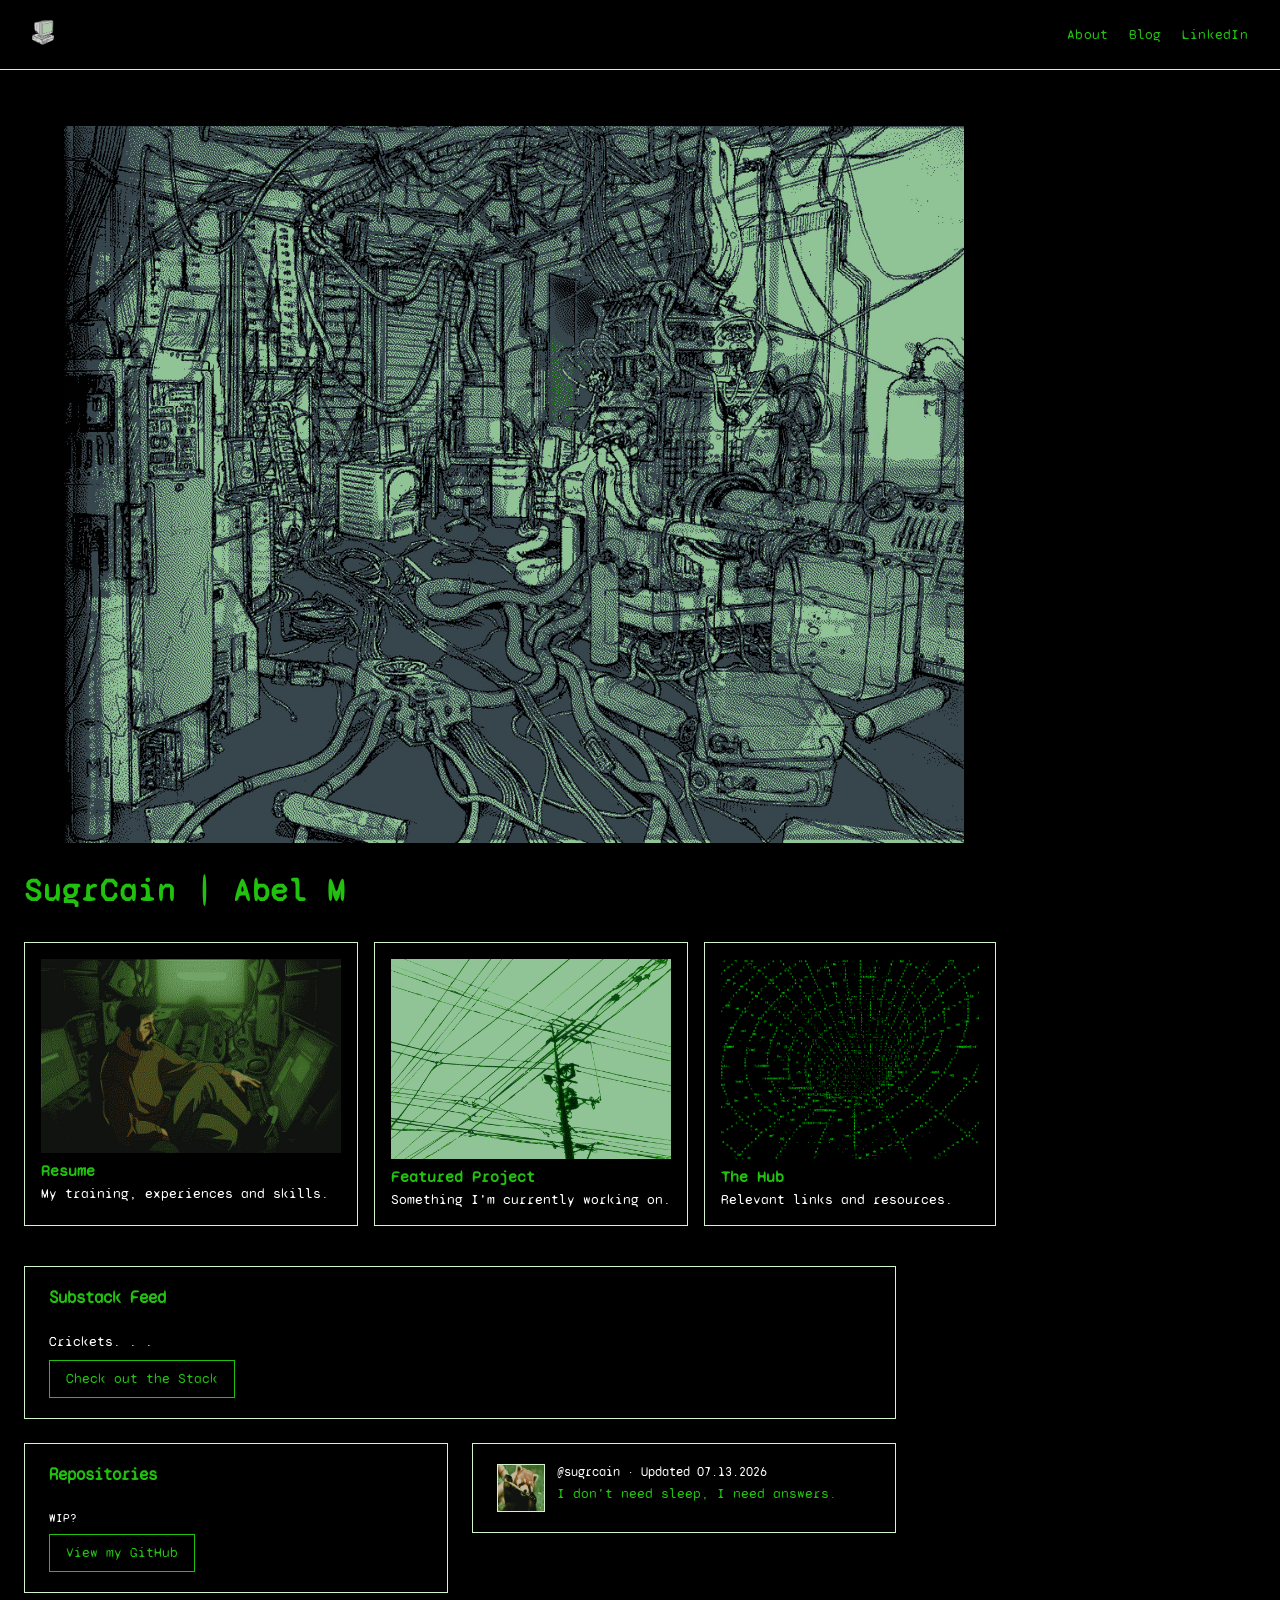
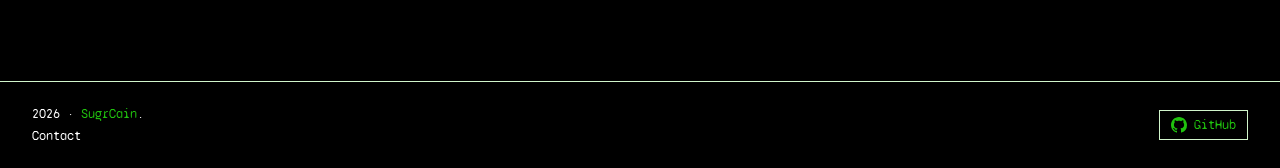
<file: index.html>
<!DOCTYPE html>
<!--
.d8888b.                             .d8888b.           d8b
d88P  Y88b                           d88P  Y88b          Y8P
Y88b.                                888    888
"Y888b.   888  888  .d88b.  888d888 888         8888b.  888 88888b.
   "Y88b. 888  888 d88P"88b 888P"   888            "88b 888 888 "88b
     "888 888  888 888  888 888     888    888 .d888888 888 888  888
Y88b  d88P Y88b 888 Y88b 888 888     Y88b  d88P 888  888 888 888  888
"Y8888P"   "Y88888  "Y88888 888      "Y8888P"  "Y888888 888 888  888
                        888
                   Y8b d88P
                    "Y88P"
-->
<html lang="en">
<head>
<meta charset="UTF-8">
<meta name="viewport" content="width=device-width,initial-scale=1">
<title>SugrCain | Abel M</title>
<link rel="preconnect" href="https://fonts.googleapis.com">
<link rel="preconnect" href="https://fonts.gstatic.com" crossorigin>
<link rel="icon" type="image/x-icon" href="assets/favicon.ico">
<link href="https://fonts.googleapis.com/css2?family=Syne+Mono&display=swap" rel="stylesheet">
<link rel="stylesheet" href="style.css">
</head>
<body class="fade-in-up">

  <header class="page-header">
     <a href="./">
     <img src="assets/header.png" style="max-height: 25px; max-width: 25px;" alt="Home">
     </a>
    <nav>
      <a href="./about">About</a>
      <a href="https://substack.com/@sugrcain/posts">Blog</a>
      <a href="https://www.linkedin.com/in/abel-m/">LinkedIn</a>
    </nav>
  </header>

  <div id="container">
    <main>
      <article class="mainContent">

        <figure>

            <img src="assets/recluse.jpg" style="max-height: 800px; max-width: 900px;">

        </figure>

        <h1 id="title" class="homeTitle">SugrCain | Abel M </h1>

        <div class="listing">
          <div class="projects">
            <a href="./resume">
                <img id="img-port" src="assets/converse.jpg" alt="Resume">
              <h3 id="resume">Resume <span class="header-anchor">#</span></h3>
            </a>
            <p>My training, experiences and skills.</p>
          </div>
          <div class="projects">
            <a href="https://github.com/sugrcain/mappy">
                <img id="img-port" src="assets/pwrlines.jpg" alt="Featured Project">
              <h3 id="fproject">Featured Project <span class="header-anchor">#</span></h3>
            </a>
            <p>Something I'm currently working on.</p>
          </div>
          <div class="projects">
            <a href="./hub">
                <img id="img-port" src="assets/portal.gif" alt="The Hub">
              <h3 id="hub">The Hub <span class="header-anchor">#</span></h3>
            </a>
            <p>Relevant links and resources.</p>
          </div>
        </div>

        <!-- ===== Substack RSS feed ===== -->
        <section id="rssFeed" class="box">
          <h2 id="feed">Substack Feed <a class="header-anchor" href="#feed">#</a></h2>
          <ul id="rssFeedList">
            <li class="rss-empty">Loading posts…</li>
          </ul>
          <a class="btn" href="#" id="rssFeedLink" target="_blank" rel="noopener noreferrer">Check out the Stack</a>
        </section>

        <div class="col colTwo">
          <!-- ===== GitHub repos ===== -->
          <section id="githubRepos" class="box">
            <h2 id="repositorios">Repositories <a class="header-anchor" href="#repositorios">#</a></h2>
            <ul id="githubRepoList">
              <li class="repo-desc">Loading Repositories…</li>
            </ul>
            <a class="btn" href="#" id="githubProfileLink" target="_blank" rel="noopener noreferrer">View my GitHub</a>
          </section>

          <section class="box">
              <div style="display:flex; gap:.75rem; align-items:flex-start;">
                <img src="assets/redpander.jpg" style="width:48px;height:48px;border:1px solid var(--line);" alt="">
                <div>
                  <div style="font-size:.8rem; color:var(--muted); margin-bottom:.3rem;">
                    <span>@sugrcain</span> · <span>Updated 07.13.2026</span>
                  </div>
                  <p style="margin:0; font-size:.85rem;">I don't need sleep, I need answers.</p>
                </div>
              </div>
          </section>
        </div>

      </article>
    </main>
  </div>

  <footer class="page-footer">
    <div>
      <span>2026</span> ·
      <a href="./about">SugrCain</a>.
      <div class="footer-links" style="margin-top:.4rem;">
        <a href="mailto:sugrcain@pm.me?subject=Neat%20Portfolio&body=I%20was%20stalking%20your%20portfolio%20:)%20.">Contact</a>
      </div>
    </div>

    <!-- bottom-right: GitHub link -->
    <a class="footer-github" href="https://github.com/sugrcain" target="_blank" rel="noopener noreferrer">
      <svg viewBox="0 0 16 16" aria-hidden="true">
        <path d="M8 0C3.58 0 0 3.58 0 8c0 3.54 2.29 6.53 5.47 7.59.4.07.55-.17.55-.38
                 0-.19-.01-.82-.01-1.49-2.01.37-2.53-.49-2.69-.94-.09-.23-.48-.94-.82-1.13
                 -.28-.15-.68-.52-.01-.53.63-.01 1.08.58 1.23.82.72 1.21 1.87.87 2.33.66.07-.52.28-.87.51-1.07
                 -1.78-.2-3.64-.89-3.64-3.95 0-.87.31-1.59.82-2.15-.08-.2-.36-1.02.08-2.12 0 0 .67-.21 2.2.82
                 .64-.18 1.32-.27 2-.27.68 0 1.36.09 2 .27 1.53-1.04 2.2-.82 2.2-.82.44 1.1.16 1.92.08 2.12
                 .51.56.82 1.27.82 2.15 0 3.07-1.87 3.75-3.65 3.95.29.25.54.73.54 1.48
                 0 1.07-.01 1.93-.01 2.2 0 .21.15.46.55.38A8.01 8.01 0 0 0 16 8c0-4.42-3.58-8-8-8Z"/>
      </svg>
      GitHub
    </a>
  </footer>

  <script src="script.js"></script>
</body>
</html>
</file>
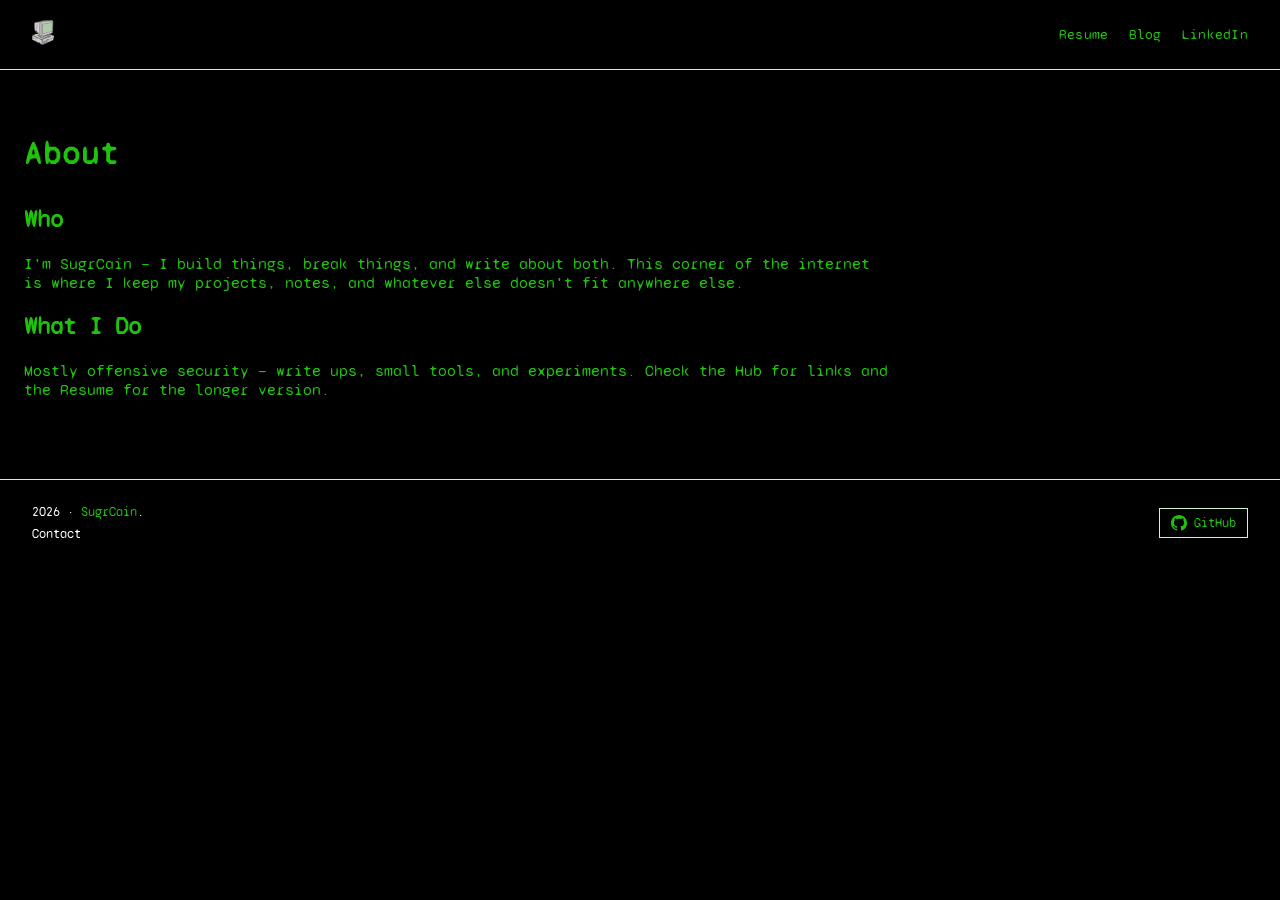
<file: about.html>
<!DOCTYPE html>
<!--
.d8888b.                             .d8888b.           d8b
d88P  Y88b                           d88P  Y88b          Y8P
Y88b.                                888    888
"Y888b.   888  888  .d88b.  888d888 888         8888b.  888 88888b.
   "Y88b. 888  888 d88P"88b 888P"   888            "88b 888 888 "88b
     "888 888  888 888  888 888     888    888 .d888888 888 888  888
Y88b  d88P Y88b 888 Y88b 888 888     Y88b  d88P 888  888 888 888  888
"Y8888P"   "Y88888  "Y88888 888      "Y8888P"  "Y888888 888 888  888
                        888
                   Y8b d88P
                    "Y88P"
-->
<html lang="en">
<head>
<meta charset="UTF-8">
<meta name="viewport" content="width=device-width,initial-scale=1">
<title>About · SugrCain</title>
<meta name="description" content="About SugrCain">
<link rel="preconnect" href="https://fonts.googleapis.com">
<link rel="preconnect" href="https://fonts.gstatic.com" crossorigin>
<link rel="icon" type="image/x-icon" href="assets/favicon.ico">
<link href="https://fonts.googleapis.com/css2?family=Syne+Mono&display=swap" rel="stylesheet">
<link rel="stylesheet" href="style.css">
</head>
<body class="fade-in-up">

  <header class="page-header">
     <a href="./">
     <img src="assets/header.png" style="max-height: 25px; max-width: 25px;" alt="Header logo">
     </a>
    <nav>

      <a href="./resume">Resume</a>
      <a href="https://substack.com/@sugrcain/posts">Blog</a>
      <a href="https://www.linkedin.com/in/abel-m/">LinkedIn</a>
    </nav>
  </header>

  <div id="container">
    <main>
      <article class="mainContent">

        <h1 id="title" class="homeTitle">About</h1>


        <h2 id="who">Who <a class="header-anchor" href="#who">#</a></h2>
        <p>I'm SugrCain — I build things, break things, and write about both. This corner of the internet is where I keep my projects, notes, and whatever else doesn't fit anywhere else.</p>



        <h2 id="what-i-do">What I Do <a class="header-anchor" href="#what-i-do">#</a></h2>
        <p>Mostly offensive security — write ups, small tools, and experiments. Check the <a href="./hub">Hub</a> for links and the <a href="./resume">Resume</a> for the longer version.</p>



      </article>
    </main>
  </div>

  <footer class="page-footer">
    <div>
      <span>2026</span> ·
      <a href="./about">SugrCain</a>.
      <div class="footer-links" style="margin-top:.4rem;">
        <a href="mailto:sugrcain@pm.me?subject=Neat%20Portfolio&body=I%20was%20stalking%20your%20portfolio%20:)%20.">Contact</a>
      </div>
    </div>

    <a class="footer-github" href="https://github.com/sugrcain" target="_blank" rel="noopener noreferrer">
      <svg viewBox="0 0 16 16" aria-hidden="true">
        <path d="M8 0C3.58 0 0 3.58 0 8c0 3.54 2.29 6.53 5.47 7.59.4.07.55-.17.55-.38
                 0-.19-.01-.82-.01-1.49-2.01.37-2.53-.49-2.69-.94-.09-.23-.48-.94-.82-1.13
                 -.28-.15-.68-.52-.01-.53.63-.01 1.08.58 1.23.82.72 1.21 1.87.87 2.33.66.07-.52.28-.87.51-1.07
                 -1.78-.2-3.64-.89-3.64-3.95 0-.87.31-1.59.82-2.15-.08-.2-.36-1.02.08-2.12 0 0 .67-.21 2.2.82
                 .64-.18 1.32-.27 2-.27.68 0 1.36.09 2 .27 1.53-1.04 2.2-.82 2.2-.82.44 1.1.16 1.92.08 2.12
                 .51.56.82 1.27.82 2.15 0 3.07-1.87 3.75-3.65 3.95.29.25.54.73.54 1.48
                 0 1.07-.01 1.93-.01 2.2 0 .21.15.46.55.38A8.01 8.01 0 0 0 16 8c0-4.42-3.58-8-8-8Z"/>
      </svg>
      GitHub
    </a>
  </footer>

</body>
</html>
</file>
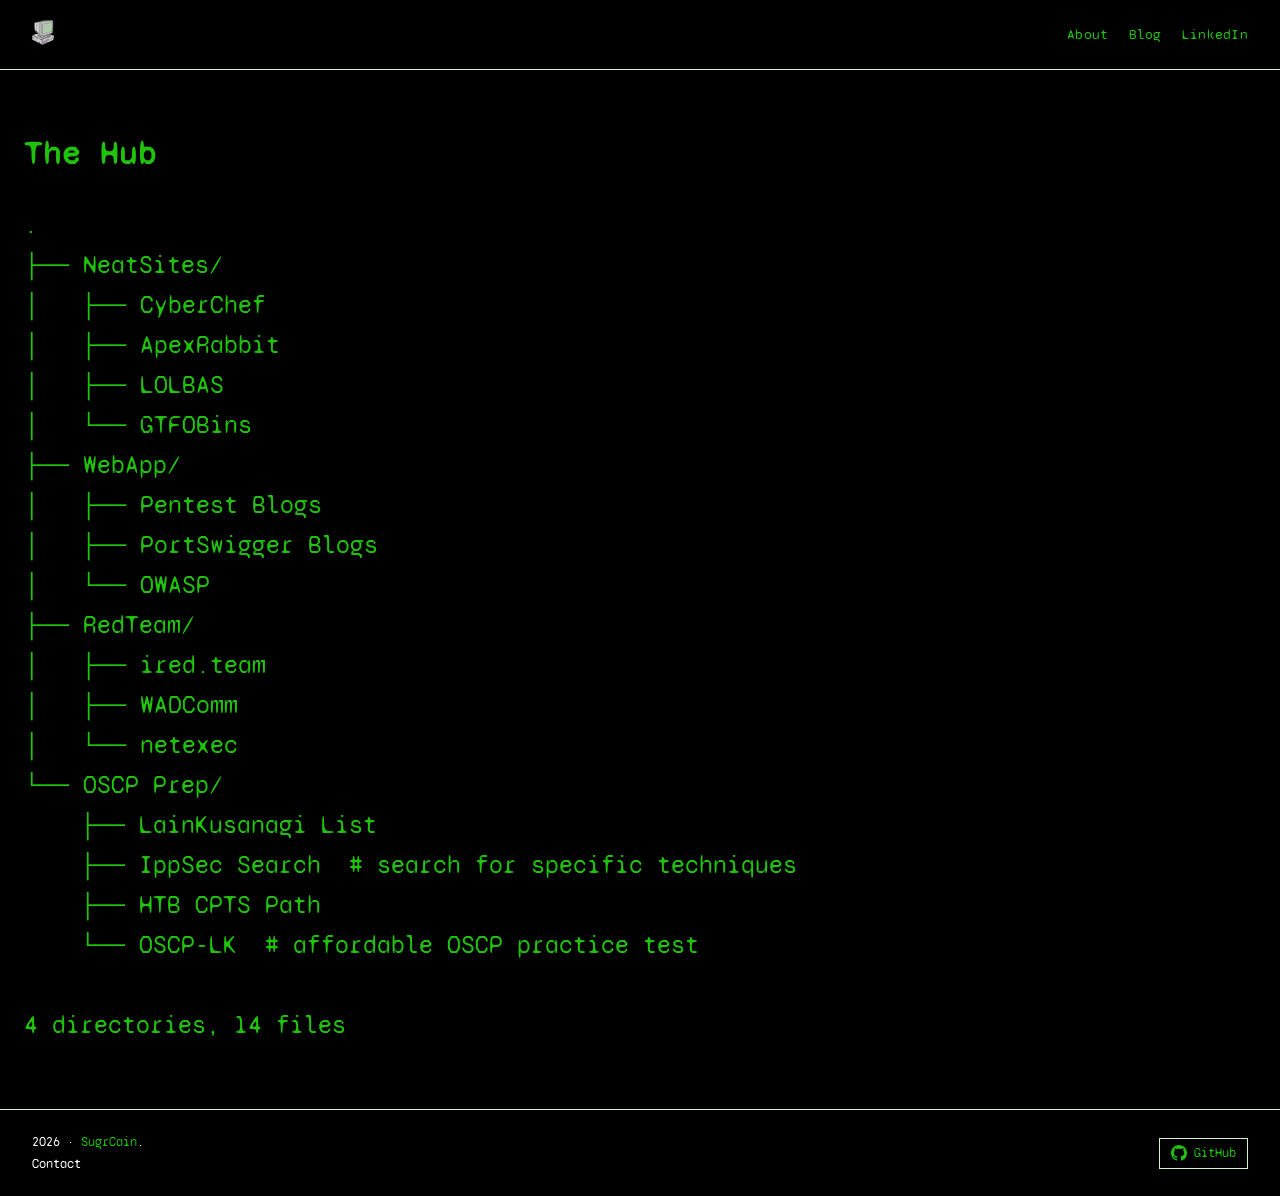
<file: hub.html>
<!DOCTYPE html>
<!--
.d8888b.                             .d8888b.           d8b
d88P  Y88b                           d88P  Y88b          Y8P
Y88b.                                888    888
"Y888b.   888  888  .d88b.  888d888 888         8888b.  888 88888b.
   "Y88b. 888  888 d88P"88b 888P"   888            "88b 888 888 "88b
     "888 888  888 888  888 888     888    888 .d888888 888 888  888
Y88b  d88P Y88b 888 Y88b 888 888     Y88b  d88P 888  888 888 888  888
"Y8888P"   "Y88888  "Y88888 888      "Y8888P"  "Y888888 888 888  888
                        888
                   Y8b d88P
                    "Y88P"
-->
<html lang="en">
<head>
<meta charset="UTF-8">
<meta name="viewport" content="width=device-width,initial-scale=1">
<title>Hub · SugrCain</title>
<meta name="description" content="Relevant links and resources">
<link rel="preconnect" href="https://fonts.googleapis.com">
<link rel="preconnect" href="https://fonts.gstatic.com" crossorigin>
<link rel="icon" type="image/x-icon" href="assets/favicon.ico">
<link href="https://fonts.googleapis.com/css2?family=Syne+Mono&display=swap" rel="stylesheet">
<link rel="stylesheet" href="style.css">
</head>
<body class="fade-in-up">

  <header class="page-header">
     <a href="./">
     <img src="assets/header.png" style="max-height: 25px; max-width: 25px;" alt="Home">
     </a>
    <nav>
      <a href="./about">About</a>
      <a href="https://substack.com/@sugrcain/posts">Blog</a>
      <a href="https://www.linkedin.com/in/abel-m/">LinkedIn</a>
    </nav>
  </header>

  <div id="container">
    <main>
      <article class="mainContent">

        <h1 id="title" class="homeTitle">The Hub</h1>

          <pre id="treeOutput" class="tree">Loading tree…</pre>


      </article>
    </main>
  </div>

  <footer class="page-footer">
    <div>
      <span>2026</span> ·
      <a href="./about">SugrCain</a>.
      <div class="footer-links" style="margin-top:.4rem;">
        <a href="mailto:sugrcain@pm.me?subject=Neat%20Portfolio&body=I%20was%20stalking%20your%20portfolio%20:)%20.">Contact</a>
      </div>
    </div>

    <a class="footer-github" href="https://github.com/sugrcain" target="_blank" rel="noopener noreferrer">
      <svg viewBox="0 0 16 16" aria-hidden="true">
        <path d="M8 0C3.58 0 0 3.58 0 8c0 3.54 2.29 6.53 5.47 7.59.4.07.55-.17.55-.38
                 0-.19-.01-.82-.01-1.49-2.01.37-2.53-.49-2.69-.94-.09-.23-.48-.94-.82-1.13
                 -.28-.15-.68-.52-.01-.53.63-.01 1.08.58 1.23.82.72 1.21 1.87.87 2.33.66.07-.52.28-.87.51-1.07
                 -1.78-.2-3.64-.89-3.64-3.95 0-.87.31-1.59.82-2.15-.08-.2-.36-1.02.08-2.12 0 0 .67-.21 2.2.82
                 .64-.18 1.32-.27 2-.27.68 0 1.36.09 2 .27 1.53-1.04 2.2-.82 2.2-.82.44 1.1.16 1.92.08 2.12
                 .51.56.82 1.27.82 2.15 0 3.07-1.87 3.75-3.65 3.95.29.25.54.73.54 1.48
                 0 1.07-.01 1.93-.01 2.2 0 .21.15.46.55.38A8.01 8.01 0 0 0 16 8c0-4.42-3.58-8-8-8Z"/>
      </svg>
      GitHub
    </a>
  </footer>

  <script src="hub.js"></script>
</body>
</html>
</file>
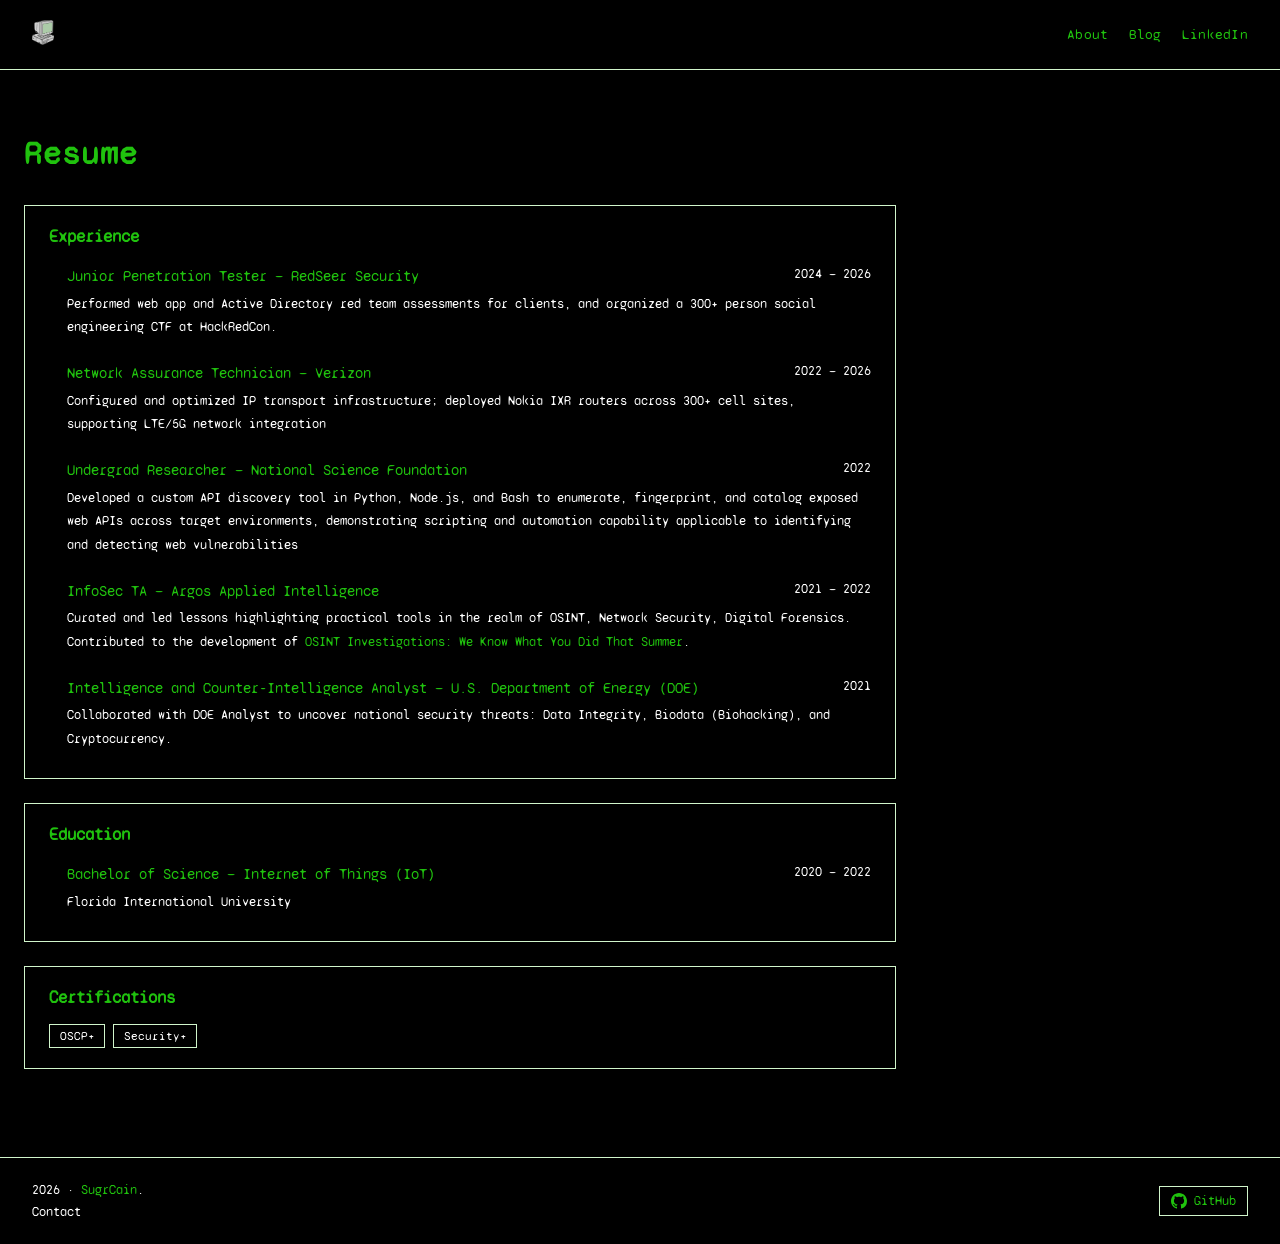
<file: resume.html>
<!DOCTYPE html>
<!--
.d8888b.                             .d8888b.           d8b
d88P  Y88b                           d88P  Y88b          Y8P
Y88b.                                888    888
"Y888b.   888  888  .d88b.  888d888 888         8888b.  888 88888b.
   "Y88b. 888  888 d88P"88b 888P"   888            "88b 888 888 "88b
     "888 888  888 888  888 888     888    888 .d888888 888 888  888
Y88b  d88P Y88b 888 Y88b 888 888     Y88b  d88P 888  888 888 888  888
"Y8888P"   "Y88888  "Y88888 888      "Y8888P"  "Y888888 888 888  888
                        888
                   Y8b d88P
                    "Y88P"
-->
<html lang="en">
<head>
<meta charset="UTF-8">
<meta name="viewport" content="width=device-width,initial-scale=1">
<title>Resume · SugrCain</title>
<meta name="description" content="Resume">
<link rel="preconnect" href="https://fonts.googleapis.com">
<link rel="preconnect" href="https://fonts.gstatic.com" crossorigin>
<link rel="icon" type="image/x-icon" href="assets/favicon.ico">
<link href="https://fonts.googleapis.com/css2?family=Syne+Mono&display=swap" rel="stylesheet">
<link rel="stylesheet" href="style.css">
<style>
  .resume-list{ margin:0; padding-left:1.1rem; font-size:.9rem; line-height:1.8; }
  .entry{ margin-bottom:1.25rem; }
  .entry:last-child{ margin-bottom:0; }
  .entry-head{ display:flex; justify-content:space-between; gap:1rem; flex-wrap:wrap; }
  .entry-title{ font-size:.95rem; }
  .entry-date{ font-size:.8rem; color:var(--muted); white-space:nowrap; }
  .entry-sub{ font-size:.82rem; color:var(--muted); margin:.15rem 0 .4rem; }
  .tag-row{ display:flex; flex-wrap:wrap; gap:.5rem; margin-top:1rem; }
  .tag{
    border:1px solid var(--line);
    padding:.25rem .6rem;
    font-size:.75rem;
    color:var(--muted);
  }
</style>
</head>
<body class="fade-in-up">

  <header class="page-header">
     <a href="./">
     <img src="assets/header.png" style="max-height: 25px; max-width: 25px;" alt="Home">
     </a>
    <nav>

      <a href="./about">About</a>
      <a href="https://substack.com/@sugrcain/posts">Blog</a>
      <a href="https://www.linkedin.com/in/abel-m/">LinkedIn</a>
    </nav>
  </header>

  <div id="container">
    <main>
      <article class="mainContent">

        <h1 id="title" class="homeTitle">Resume</h1>

        <section class="box">
          <h2 id="experience">Experience <a class="header-anchor" href="#experience">#</a></h2>
          <div class="resume-list">
            <div class="entry">
              <div class="entry-head">
                <span class="entry-title">Junior Penetration Tester — RedSeer Security</span>
                <span class="entry-date">2024 — 2026</span>
              </div>
              <p class="entry-sub">Performed web app and Active Directory red team assessments for clients, and organized a 300+ person social engineering CTF at HackRedCon.</p>
            </div>
            <div class="entry">
              <div class="entry-head">
                <span class="entry-title">Network Assurance Technician — Verizon</span>
                <span class="entry-date">2022 — 2026</span>
              </div>
              <p class="entry-sub">Configured and optimized IP transport infrastructure; deployed Nokia IXR routers across 300+ cell sites, supporting LTE/5G network integration</p>
            </div>
            <div class="entry">
              <div class="entry-head">
                <span class="entry-title">Undergrad Researcher  — National Science Foundation</span>
                <span class="entry-date">2022</span>
              </div>
              <p class="entry-sub">Developed a custom API discovery tool in Python, Node.js, and Bash to enumerate, fingerprint, and catalog exposed web APIs across target environments, demonstrating scripting and automation capability applicable to identifying and detecting web vulnerabilities</p>
            </div>
            <div class="entry">
              <div class="entry-head">
                <span class="entry-title">InfoSec TA — Argos Applied Intelligence</span>
                <span class="entry-date">2021 — 2022</span>
              </div>
              <p class="entry-sub">Curated and led lessons highlighting practical tools in the realm of OSINT, Network Security, Digital Forensics. Contributed to the development of <a href='https://www.amazon.com/stores/Abel-Mateo/author/B09QT6TJ19'>OSINT Investigations: We Know What You Did That Summer</a>.</p>
            </div>
            <div class="entry">
              <div class="entry-head">
                <span class="entry-title">Intelligence and Counter-Intelligence Analyst  — U.S. Department of Energy (DOE)</span>
                <span class="entry-date">2021</span>
              </div>
              <p class="entry-sub">Collaborated with DOE Analyst to uncover national security threats: Data Integrity, Biodata (Biohacking), and Cryptocurrency.</p>
            </div>
          </div>
        </section>

        <section class="box">
          <h2 id="education">Education <a class="header-anchor" href="#education">#</a></h2>
          <div class="resume-list">
            <div class="entry">
              <div class="entry-head">
                <span class="entry-title">Bachelor of Science — Internet of Things (IoT)</span>
                <span class="entry-date">2020 — 2022</span>
              </div>
              <p class="entry-sub">Florida International University</p>
            </div>
          </div>
        </section>

        <section class="box">
          <h2 id="skills">Certifications <a class="header-anchor" href="#skills">#</a></h2>
          <div class="tag-row">
            <span class="tag">OSCP+</span>
            <span class="tag">Security+</span>
          </div>
        </section>

      </article>
    </main>
  </div>

  <footer class="page-footer">
    <div>
      <span>2026</span> ·
      <a href="./about">SugrCain</a>.
      <div class="footer-links" style="margin-top:.4rem;">
        <a href="mailto:sugrcain@pm.me?subject=Neat%20Portfolio&body=I%20was%20stalking%20your%20portfolio%20:)%20.">Contact</a>
      </div>
    </div>

    <a class="footer-github" href="https://github.com/sugrcain" target="_blank" rel="noopener noreferrer">
      <svg viewBox="0 0 16 16" aria-hidden="true">
        <path d="M8 0C3.58 0 0 3.58 0 8c0 3.54 2.29 6.53 5.47 7.59.4.07.55-.17.55-.38
                 0-.19-.01-.82-.01-1.49-2.01.37-2.53-.49-2.69-.94-.09-.23-.48-.94-.82-1.13
                 -.28-.15-.68-.52-.01-.53.63-.01 1.08.58 1.23.82.72 1.21 1.87.87 2.33.66.07-.52.28-.87.51-1.07
                 -1.78-.2-3.64-.89-3.64-3.95 0-.87.31-1.59.82-2.15-.08-.2-.36-1.02.08-2.12 0 0 .67-.21 2.2.82
                 .64-.18 1.32-.27 2-.27.68 0 1.36.09 2 .27 1.53-1.04 2.2-.82 2.2-.82.44 1.1.16 1.92.08 2.12
                 .51.56.82 1.27.82 2.15 0 3.07-1.87 3.75-3.65 3.95.29.25.54.73.54 1.48
                 0 1.07-.01 1.93-.01 2.2 0 .21.15.46.55.38A8.01 8.01 0 0 0 16 8c0-4.42-3.58-8-8-8Z"/>
      </svg>
      GitHub
    </a>
  </footer>

</body>
</html>
</file>
<file: style.css>
:root{
  --bg:        black;
  --ink:       #20C20E;
  --muted:     #ffffff;
  --line:      #d1f5cb;
  --accent:    #20C20E; /*  links, headings underline */
  --accent-2:  #780606; /*  tags, hover state */
  --panel:     black;
  --radius:    2px;
  font-size: 16px;
}

* { box-sizing: border-box; }

html,body{
  margin:0;
  padding:0;
  background:var(--bg);
  color:var(--ink);
  font-family:'Syne Mono', ui-monospace, 'SFMono-Regular', Menlo, monospace;
}

a{ color:var(--accent); text-decoration:none; }
a:hover{ color:var(--accent-2); }

::selection{ background:var(--accent); color:var(--bg); }

@media (prefers-reduced-motion: no-preference){
  .fade-in-up{ animation: fadeInUp .5s ease both; }
}
@keyframes fadeInUp{
  from{ opacity:0; transform:translateY(8px); }
  to{ opacity:1; transform:translateY(0); }
}

/* ---------- header ---------- */
.page-header{
  display:flex;
  align-items:center;
  justify-content:space-between;
  gap:1.5rem;
  padding:1.25rem 2rem;
  border-bottom:1px solid var(--line);
  flex-wrap:wrap;
}
.header-logo{ display:flex; }
.header-logo svg{ width:28px; height:28px; fill:var(--ink); }
@media (prefers-reduced-motion: no-preference){
  .logo-spin{ animation: spin 12s linear infinite; }
}
@keyframes spin{ to{ transform:rotate(360deg); } }

.page-header nav{ display:flex; gap:1.25rem; flex-wrap:wrap; }
.page-header nav a{
  color:var(--ink);
  font-size:.9rem;
  letter-spacing:.02em;
  border-bottom:1px solid transparent;
}
.page-header nav a:hover{
  color:var(--accent-2);
  border-bottom-color:var(--accent-2);
}

/* ---------- layout ---------- */
#container{
  max-width:920px;
  margin:0;
  padding:2.5rem 1.5rem 4rem;
  text-align:left;
}

.img-wrapper{
  border:1px solid var(--line);
  background:var(--panel);
  overflow:hidden;
}
.img-wrapper img{ display:block; width:100%; height:auto; }

.homeTitle{
  font-size:2rem;
  letter-spacing:.03em;
  margin:1.5rem 0 2rem;
  text-align:left;
}

/* ---------- resume grid ---------- */
#img-port{ max-width: 300px; max-height: 200px; }

.listing{
  display:grid;
  grid-template-columns:repeat(3, 1fr);
  gap:1rem;
  margin-bottom:2.5rem;
}
.projects{
  border:1px solid var(--line);
  background:var(--panel);
  padding:1rem;
  transition:border-color .15s ease, transform .15s ease;
}
.projects:hover{ border-color:var(--accent-2); transform:translateY(-2px); }
.projects .img-wrapper{ margin-bottom:.75rem; }
.projects h3{
  font-size:1rem;
  margin:.25rem 0;
  display:flex;
  align-items:center;
  gap:.4rem;
}
.header-anchor{ color:var(--muted); font-size:.8rem; opacity:0; transition:opacity .15s; }
.projects:hover .header-anchor{ opacity:1; }
.projects p{ font-size:.85rem; color:var(--muted); margin:0; line-height:1.4; }

@media (max-width: 640px){
  .listing{ grid-template-columns:1fr; }
}

/* ---------- boxes ---------- */
.box{
  border:1px solid var(--line);
  background:var(--panel);
  padding:1.25rem 1.5rem;
  margin-bottom:1.5rem;
}
.box h2{
  font-size:1.05rem;
  margin:0 0 1rem;
  display:flex;
  align-items:center;
  gap:.4rem;
}
.box h2 .header-anchor{ opacity:0; }
.box h2:hover .header-anchor{ opacity:1; }

/* ---------- RSS (Substack) feed ---------- */
#rssFeed ul{ list-style:none; margin:0; padding:0; }
#rssFeed li{
  padding:.6rem 0;
  border-bottom:1px dashed var(--line);
  display:flex;
  flex-direction:column;
  gap:.15rem;
}
#rssFeed li:last-child{ border-bottom:none; }
#rssFeed .rss-title{ font-size:.92rem; }
#rssFeed .rss-date{ font-size:.75rem; color:var(--muted); }
#rssFeed .rss-empty, #rssFeed .rss-error{ font-size:.85rem; color:var(--muted); }

/* ---------- GitHub repos ---------- */
.col.colTwo{
  display:grid;
  grid-template-columns:1fr 1fr;
  gap:1.5rem;
  align-items:start;
}
@media (max-width:700px){
  .col.colTwo{ grid-template-columns:1fr; }
}
#githubRepos ul{ list-style:none; margin:0; padding:0; }
#githubRepos li{
  padding:.55rem 0;
  border-bottom:1px dashed var(--line);
}
#githubRepos li:last-child{ border-bottom:none; }
#githubRepos .repo-name{ font-size:.92rem; font-weight:400; }
#githubRepos .repo-desc{ font-size:.78rem; color:var(--muted); margin-top:.15rem; }
#githubRepos .repo-meta{ font-size:.72rem; color:var(--muted); margin-top:.2rem; display:flex; gap:.75rem; }


/* ---------- tree (hub.html) ---------- */
.tree{
  margin:0;
  font-family:'Syne Mono', ui-monospace, 'SFMono-Regular', Menlo, monospace;
  font-size:25px;
  line-height:1.6;
  white-space:pre;
  overflow-x:auto;
}
/* ---------- guestbook cta ---------- */
.btn{
  display:inline-flex;
  align-items:center;
  gap:.5rem;
  border:1px solid var(--ink);
  padding:.6rem 1rem;
  font-size:.85rem;
  color:var(--ink);
  background:var(--panel);
  transition:background .15s ease, color .15s ease;
}
.btn:hover{ background:var(--ink); color:var(--bg); }
.guestbook-cta{ display:flex; justify-content:flex-start; margin-top:.5rem; }

/* ---------- footer ---------- */
.page-footer{
  border-top:1px solid var(--line);
  padding:1.5rem 2rem;
  display:flex;
  align-items:center;
  justify-content:space-between;
  gap:1rem;
  flex-wrap:wrap;
  font-size:.8rem;
  color:var(--muted);
}
.footer-links a{ color:var(--muted); margin-right:.75rem; }
.footer-links a:hover{ color:var(--accent-2); }

.footer-github{
  display:inline-flex;
  align-items:center;
  gap:.4rem;
  color:var(--ink);
  border:1px solid var(--line);
  padding:.4rem .7rem;
}
.footer-github:hover{ border-color:var(--accent-2); color:var(--accent-2); }
.footer-github svg{ width:16px; height:16px; fill:currentColor; }
</file>
